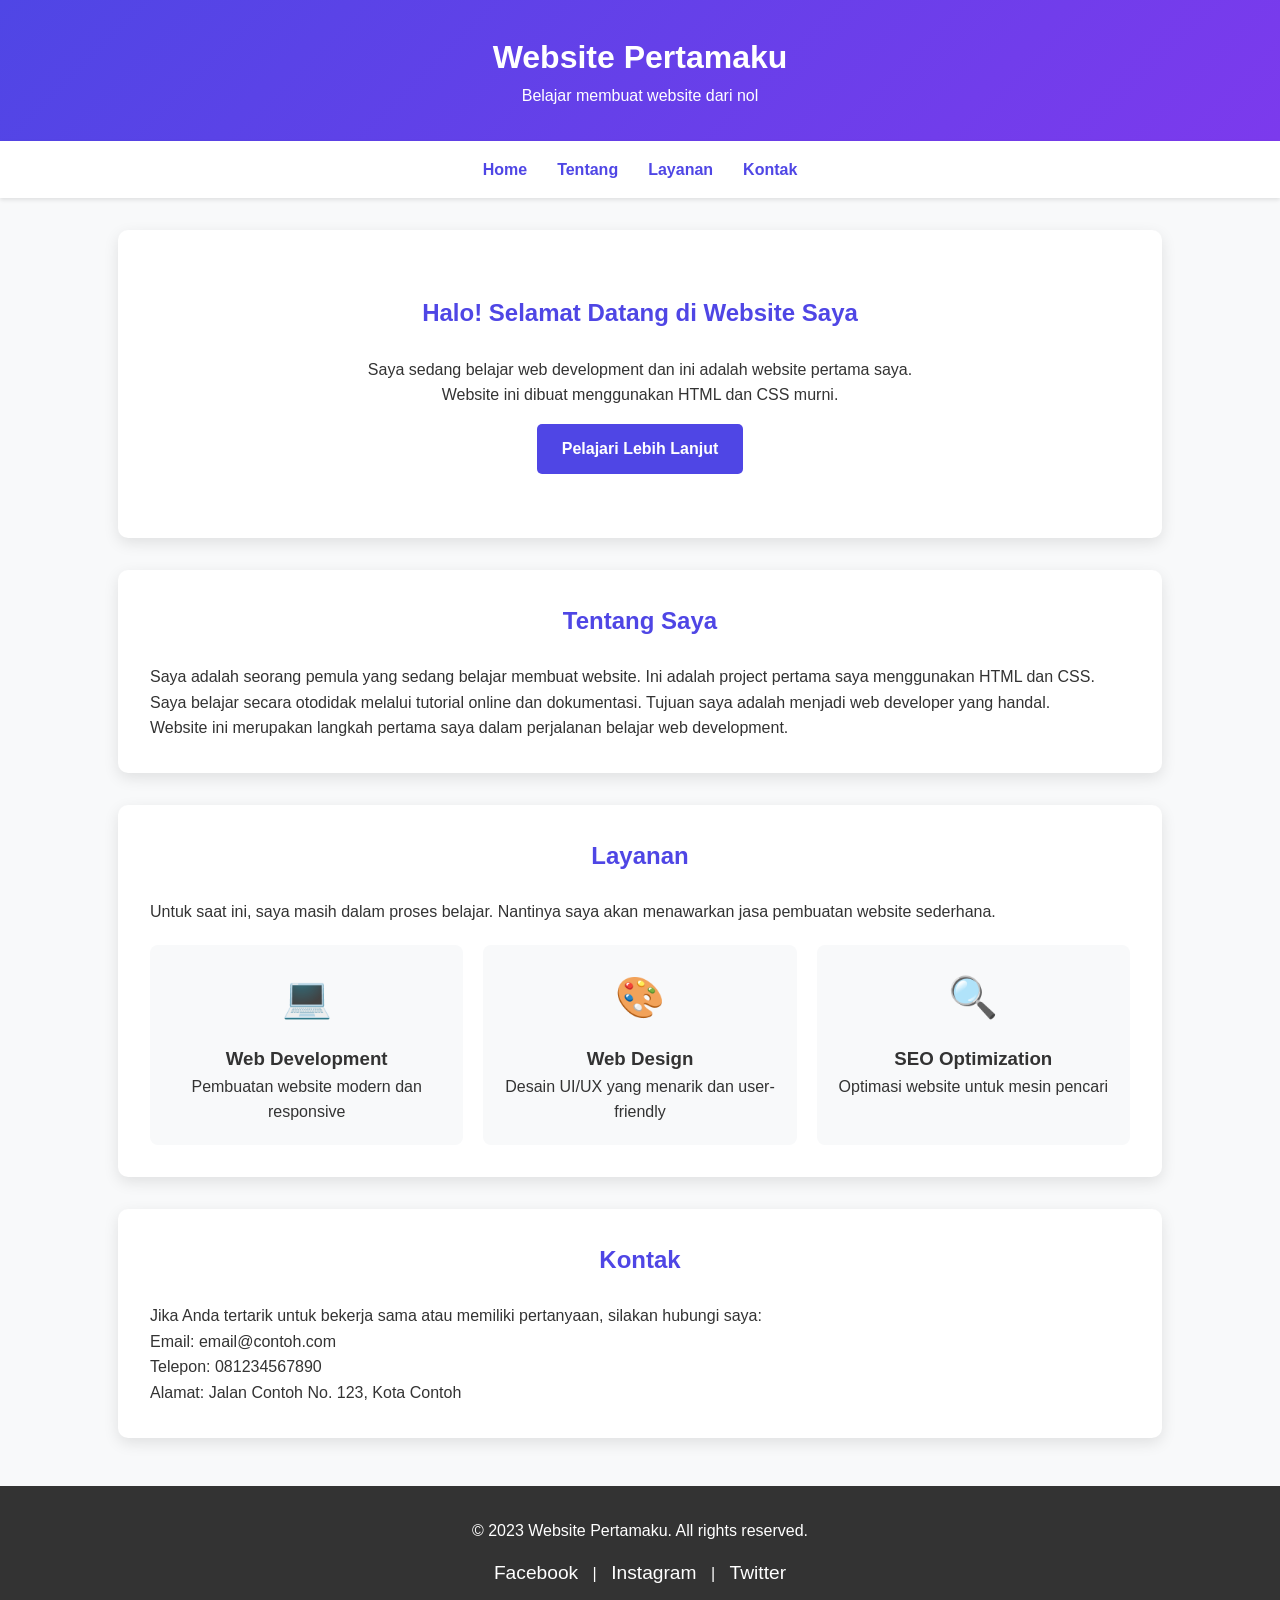
<file: latihan1.html>
<!DOCTYPE html>
<html lang="id">
<head>
    <meta charset="UTF-8" />
    <meta name="viewport" content="width=device-width, initial-scale=1" />
    <title>Website Pertamaku</title>
    <style>
        /* CSS sama seperti yang kamu buat */
        * {
            margin: 0;
            padding: 0;
            box-sizing: border-box;
            font-family: 'Segoe UI', Tahoma, Geneva, Verdana, sans-serif;
        }
        body {
            background-color: #f8f9fa;
            color: #333;
            line-height: 1.6;
        }
        .container {
            max-width: 1200px;
            margin: 0 auto;
            padding: 0 20px;
        }
        header {
            background: linear-gradient(135deg, #4f46e5, #7c3aed);
            color: white;
            padding: 2rem 0;
            text-align: center;
            box-shadow: 0 4px 6px rgba(0, 0, 0, 0.1);
        }
        nav {
            background-color: white;
            padding: 1rem 0;
            box-shadow: 0 2px 4px rgba(0, 0, 0, 0.1);
            position: sticky;
            top: 0;
            z-index: 100;
        }
        nav ul {
            display: flex;
            justify-content: center;
            list-style: none;
            flex-wrap: wrap;
        }
        nav ul li {
            margin: 0 15px;
        }
        nav ul li a {
            color: #4f46e5;
            text-decoration: none;
            font-weight: 600;
            transition: color 0.3s;
        }
        nav ul li a:hover {
            color: #7c3aed;
        }
        section {
            padding: 3rem 0;
        }
        .hero {
            text-align: center;
            padding: 4rem 0;
            background-color: white;
            border-radius: 10px;
            margin: 2rem auto;
            box-shadow: 0 5px 15px rgba(0, 0, 0, 0.1);
            max-width: 90%;
        }
        .hero h1 {
            font-size: 2.5rem;
            margin-bottom: 1rem;
            color: #4f46e5;
        }
        .btn {
            display: inline-block;
            background: #4f46e5;
            color: white;
            padding: 12px 25px;
            text-decoration: none;
            border-radius: 5px;
            margin-top: 1rem;
            transition: background 0.3s;
            font-weight: 600;
        }
        .btn:hover {
            background: #7c3aed;
        }
        .about, .services, .contact {
            background: white;
            margin: 2rem auto;
            padding: 2rem;
            border-radius: 10px;
            box-shadow: 0 5px 15px rgba(0, 0, 0, 0.1);
            max-width: 90%;
        }
        h2 {
            color: #4f46e5;
            margin-bottom: 1.5rem;
            text-align: center;
        }
        .services-grid {
            display: grid;
            grid-template-columns: repeat(auto-fit, minmax(250px, 1fr));
            gap: 20px;
            margin-top: 20px;
        }
        .service-card {
            background: #f8f9fa;
            padding: 20px;
            border-radius: 8px;
            text-align: center;
            transition: transform 0.3s;
        }
        .service-card:hover {
            transform: translateY(-5px);
        }
        .service-icon {
            font-size: 2.5rem;
            color: #4f46e5;
            margin-bottom: 15px;
        }
        footer {
            background: #333;
            color: white;
            text-align: center;
            padding: 2rem 0;
            margin-top: 3rem;
        }
        .social-links {
            margin-top: 15px;
        }
        .social-links a {
            color: white;
            margin: 0 10px;
            font-size: 1.2rem;
            text-decoration: none;
        }
        @media (max-width: 768px) {
            nav ul {
                flex-direction: column;
                text-align: center;
            }
            nav ul li {
                margin: 5px 0;
            }
            .hero h1 {
                font-size: 2rem;
            }
            .services-grid {
                grid-template-columns: 1fr;
            }
        }
    </style>
</head>
<body>
    <header>
        <div class="container">
            <h1>Website Pertamaku</h1>
            <p>Belajar membuat website dari nol</p>
        </div>
    </header>
    
    <nav>
        <div class="container">
            <ul>
                <li><a href="#home">Home</a></li>
                <li><a href="#about">Tentang</a></li>
                <li><a href="#services">Layanan</a></li>
                <li><a href="#contact">Kontak</a></li>
            </ul>
        </div>
    </nav>
    
    <div class="container">
        <section id="home" class="hero">
            <h2>Halo! Selamat Datang di Website Saya</h2>
            <p>Saya sedang belajar web development dan ini adalah website pertama saya.</p>
            <p>Website ini dibuat menggunakan HTML dan CSS murni.</p>
            <a href="#about" class="btn">Pelajari Lebih Lanjut</a>
        </section>
        
        <section id="about" class="about">
            <h2>Tentang Saya</h2>
            <p>Saya adalah seorang pemula yang sedang belajar membuat website. Ini adalah project pertama saya menggunakan HTML dan CSS.</p>
            <p>Saya belajar secara otodidak melalui tutorial online dan dokumentasi. Tujuan saya adalah menjadi web developer yang handal.</p>
            <p>Website ini merupakan langkah pertama saya dalam perjalanan belajar web development.</p>
        </section>
        
        <section id="services" class="services">
            <h2>Layanan</h2>
            <p>Untuk saat ini, saya masih dalam proses belajar. Nantinya saya akan menawarkan jasa pembuatan website sederhana.</p>
            
            <div class="services-grid">
                <div class="service-card">
                    <div class="service-icon">💻</div>
                    <h3>Web Development</h3>
                    <p>Pembuatan website modern dan responsive</p>
                </div>
                
                <div class="service-card">
                    <div class="service-icon">🎨</div>
                    <h3>Web Design</h3>
                    <p>Desain UI/UX yang menarik dan user-friendly</p>
                </div>
                
                <div class="service-card">
                    <div class="service-icon">🔍</div>
                    <h3>SEO Optimization</h3>
                    <p>Optimasi website untuk mesin pencari</p>
                </div>
            </div>
        </section>
        
        <section id="contact" class="contact">
            <h2>Kontak</h2>
            <p>Jika Anda tertarik untuk bekerja sama atau memiliki pertanyaan, silakan hubungi saya:</p>
            <p>Email: email@contoh.com</p>
            <p>Telepon: 081234567890</p>
            <p>Alamat: Jalan Contoh No. 123, Kota Contoh</p>
        </section>
    </div>
    
    <footer>
        <div class="container">
            <p>&copy; 2023 Website Pertamaku. All rights reserved.</p>
            <div class="social-links">
                <a href="#">Facebook</a> | 
                <a href="#">Instagram</a> | 
                <a href="#">Twitter</a>
            </div>
        </div>
    </footer>
</body>
</html>
</file>
